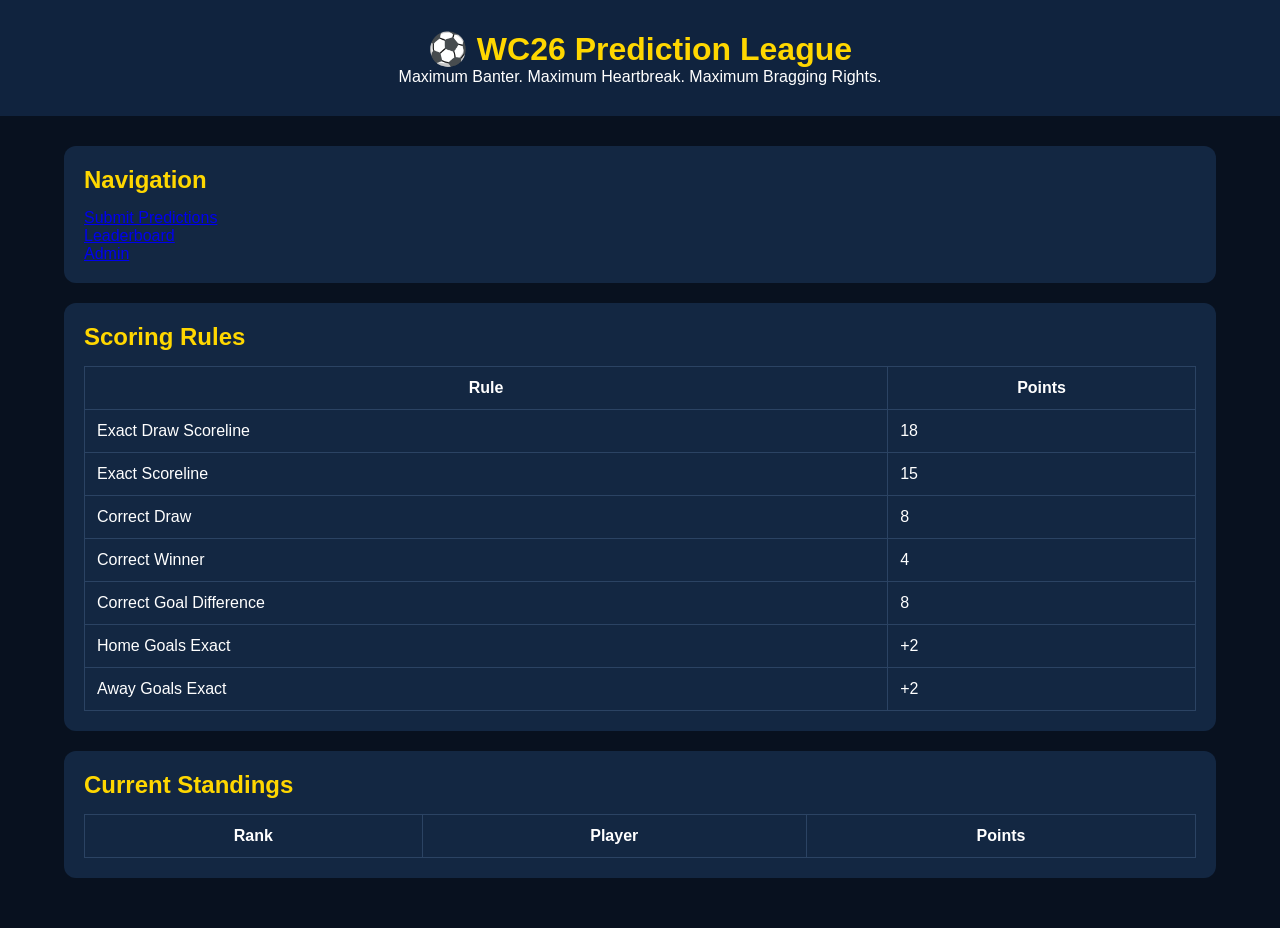
<file: index.html>
<!DOCTYPE html>
<html>

<head>

    <title>WC26 Prediction League</title>

    <link rel="stylesheet"
          href="css/style.css">

</head>

<body>

<header>

    <h1>⚽ WC26 Prediction League</h1>

    <p>
        Maximum Banter.
        Maximum Heartbreak.
        Maximum Bragging Rights.
    </p>

</header>

<div class="container">

    <div class="card">

        <h2>Navigation</h2>

        <p>
            <a href="predict.html">
                Submit Predictions
            </a>
        </p>

        <p>
            <a href="leaderboard.html">
                Leaderboard
            </a>
        </p>

        <p>
            <a href="admin.html">
                Admin
            </a>
        </p>

    </div>

    <div class="card">

        <h2>Scoring Rules</h2>

        <table>

            <tr>
                <th>Rule</th>
                <th>Points</th>
            </tr>

            <tr>
                <td>Exact Draw Scoreline</td>
                <td>18</td>
            </tr>

            <tr>
                <td>Exact Scoreline</td>
                <td>15</td>
            </tr>

            <tr>
                <td>Correct Draw</td>
                <td>8</td>
            </tr>

            <tr>
                <td>Correct Winner</td>
                <td>4</td>
            </tr>

            <tr>
                <td>Correct Goal Difference</td>
                <td>8</td>
            </tr>

            <tr>
                <td>Home Goals Exact</td>
                <td>+2</td>
            </tr>

            <tr>
                <td>Away Goals Exact</td>
                <td>+2</td>
            </tr>

        </table>

    </div>

    <div class="card">

        <h2>Current Standings</h2>

        <table>

            <thead>

                <tr>
                    <th>Rank</th>
                    <th>Player</th>
                    <th>Points</th>
                </tr>

            </thead>

            <tbody id="leaderboard">

            </tbody>

        </table>

    </div>

</div>

<script src="js/config.js"></script>
<script src="js/api.js"></script>
<script src="js/home.js"></script>

</body>

</html>
</file>
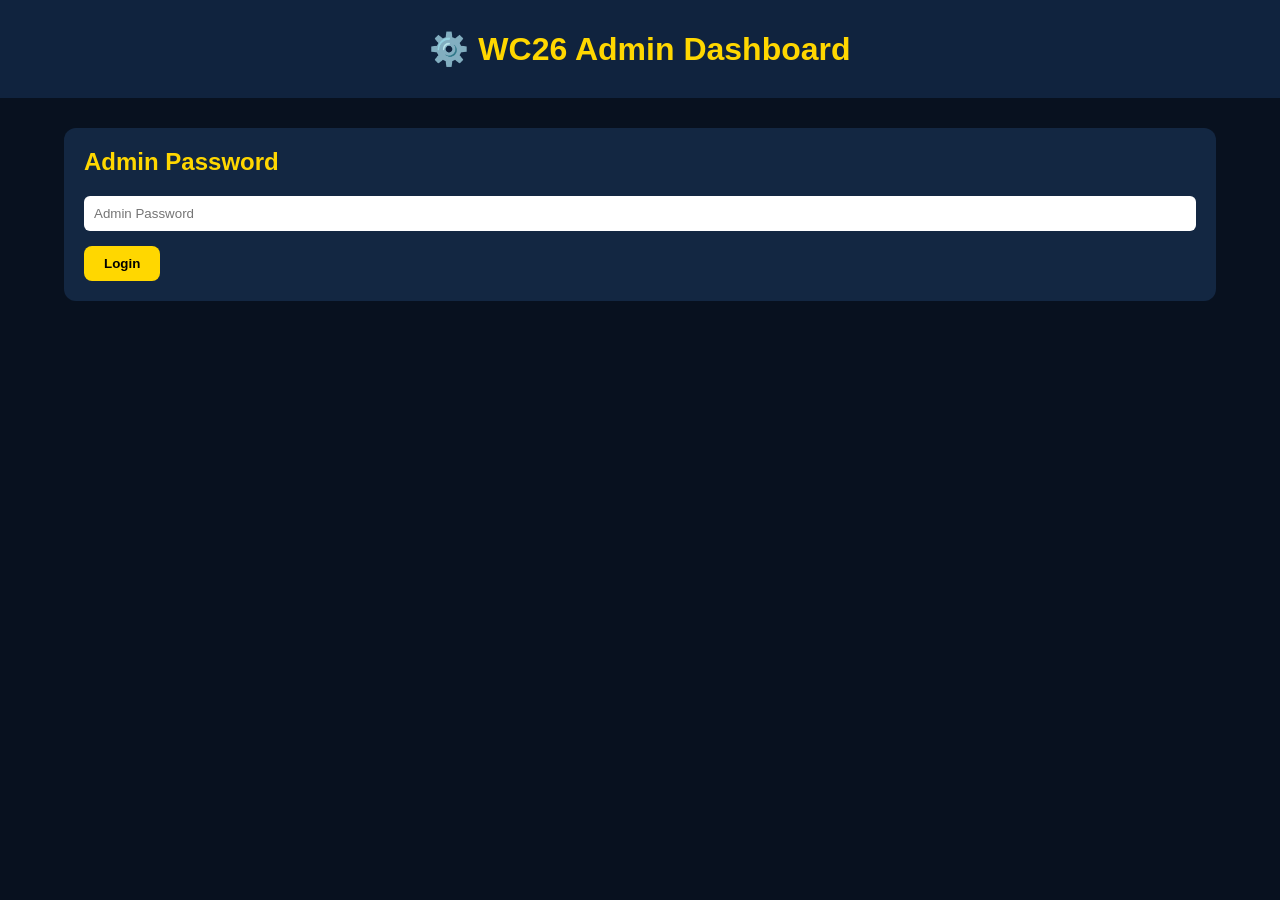
<file: admin.html>
<!DOCTYPE html>
<html>

<head>
    <title>WC26 Admin</title>

    <link rel="stylesheet" href="css/style.css">
</head>

<body>

<header>
    <h1>⚙️ WC26 Admin Dashboard</h1>
</header>

<div class="container">

    <div class="card">

        <h2>Admin Password</h2>

        <input
            type="password"
            id="adminPassword"
            placeholder="Admin Password">

        <button onclick="unlockAdmin()">
            Login
        </button>

    </div>

    <div id="adminArea" style="display:none;">

        <!-- ADD PLAYER -->

        <div class="card">

            <h2>Add Player</h2>

            <input
                id="playerName"
                placeholder="Player Name">

            <input
                id="playerPass"
                placeholder="Player Password">

            <button onclick="addPlayer()">
                Add Player
            </button>

        </div>

        <!-- ADD FIXTURE -->

        <div class="card">

            <h2>Add Fixture</h2>

            <input
                id="homeTeam"
                placeholder="Home Team">

            <input
                id="awayTeam"
                placeholder="Away Team">

            <input
                id="kickoff"
                type="datetime-local">

            <button onclick="addFixture()">
                Add Fixture
            </button>

        </div>

        <!-- RESULTS -->

        <div class="card">

            <h2>Enter Results</h2>

            <div id="fixturesContainer">
                Loading fixtures...
            </div>

        </div>

    </div>

</div>

<script src="js/config.js"></script>
<script src="js/api.js"></script>
<script src="js/admin.js"></script>

</body>
</html>
</file>
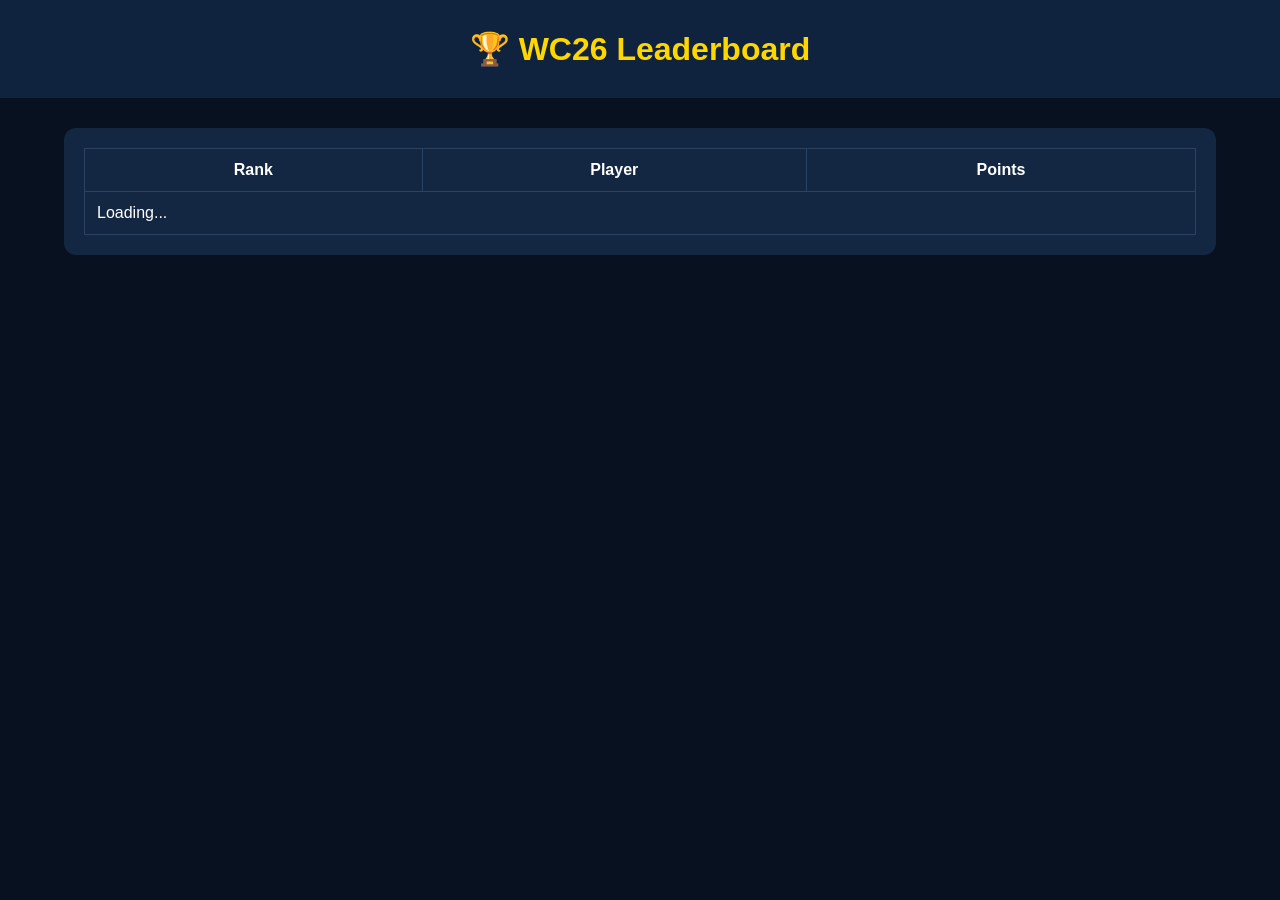
<file: leaderboard.html>
<!DOCTYPE html>
<html>

<head>

    <title>Leaderboard</title>

    <link rel="stylesheet"
          href="css/style.css">

</head>

<body>

<header>

    <h1>🏆 WC26 Leaderboard</h1>

</header>

<div class="container">

    <div class="card">

        <table>

            <thead>

                <tr>
                    <th>Rank</th>
                    <th>Player</th>
                    <th>Points</th>
                </tr>

            </thead>

            <tbody id="leaderboard">

                <tr>
                    <td colspan="3">
                        Loading...
                    </td>
                </tr>

            </tbody>

        </table>

    </div>

</div>

<script src="js/config.js"></script>
<script src="js/api.js"></script>
<script src="js/leaderboard.js"></script>

</body>
</html>
</file>
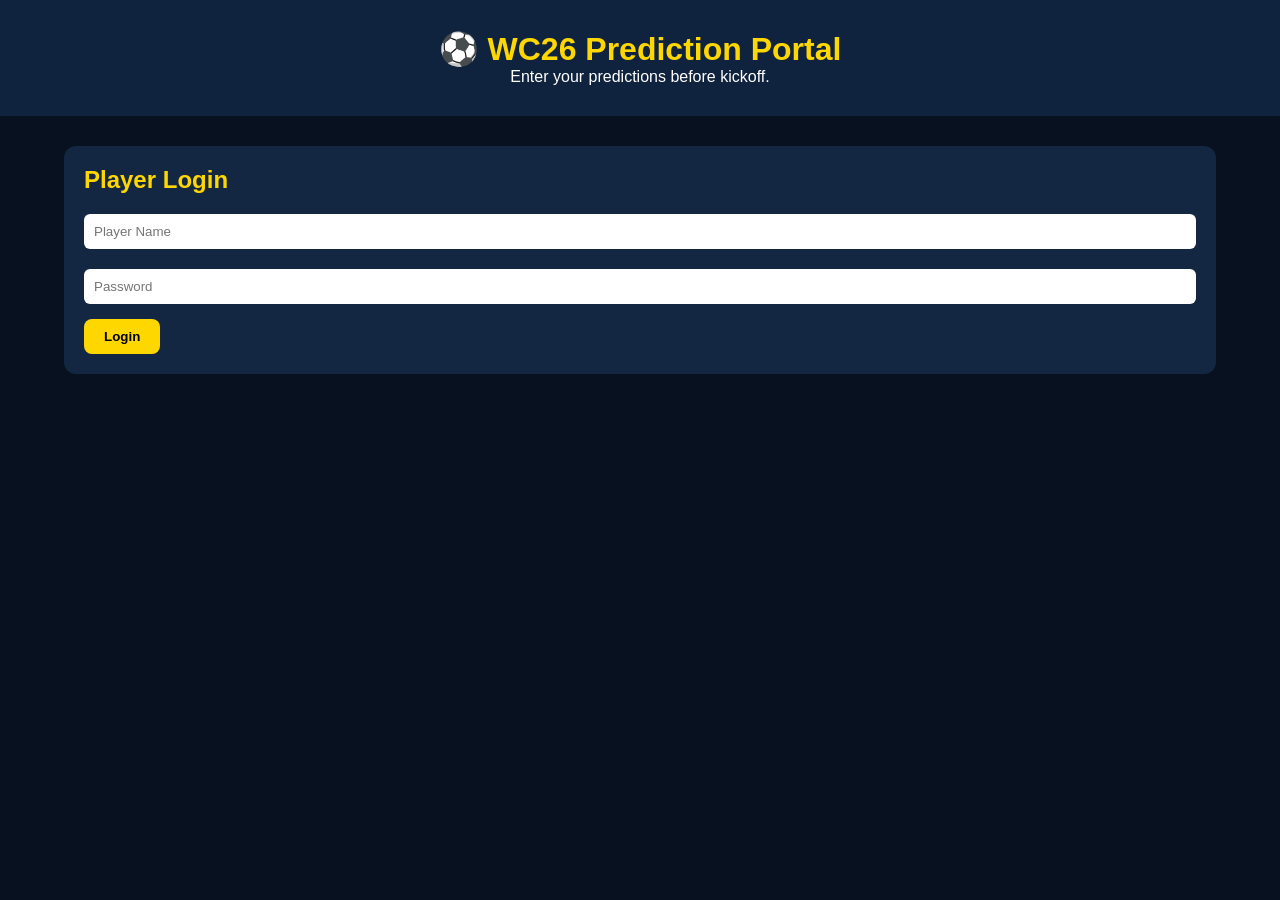
<file: predict.html>
<!DOCTYPE html>
<html>

<head>

    <title>Submit Predictions</title>

    <link rel="stylesheet"
          href="css/style.css">

</head>

<body>

<header>

    <h1>⚽ WC26 Prediction Portal</h1>

    <p>
        Enter your predictions before kickoff.
    </p>

</header>

<div class="container">

    <!-- LOGIN -->

    <div class="card">

        <h2>Player Login</h2>

        <input
            type="text"
            id="playerName"
            placeholder="Player Name">

        <input
            type="password"
            id="playerPassword"
            placeholder="Password">

        <button onclick="login()">
            Login
        </button>

    </div>

    <!-- PLAYER INFO -->

    <div
        id="playerInfo"
        class="card"
        style="display:none;">

    </div>

    <!-- FIXTURES -->

    <div
        id="fixturesContainer"
        style="display:none;">

    </div>

</div>

<script src="js/config.js"></script>
<script src="js/api.js"></script>
<script src="js/predict.js"></script>

</body>

</html>
</file>
<file: css/style.css>
*{
    margin:0;
    padding:0;
    box-sizing:border-box;
}

body{
    background:#08111f;
    color:white;
    font-family:Arial,sans-serif;
}

header{
    text-align:center;
    padding:30px;
    background:#10233e;
}

header h1{
    color:#ffd700;
}

.container{
    width:90%;
    max-width:1200px;
    margin:auto;
    padding:30px 0;
}

.card{
    background:#132742;
    border-radius:12px;
    padding:20px;
    margin-bottom:20px;
}

h2{
    color:#ffd700;
    margin-bottom:15px;
}

table{
    width:100%;
    border-collapse:collapse;
}

th,td{
    padding:12px;
    border:1px solid #2b4363;
}

button{
    padding:10px 20px;
    border:none;
    border-radius:8px;
    cursor:pointer;
    background:#ffd700;
    color:black;
    font-weight:bold;
}

input,select{
    width:100%;
    padding:10px;
    margin-top:5px;
    margin-bottom:15px;
    border-radius:6px;
    border:none;
}
</file>
